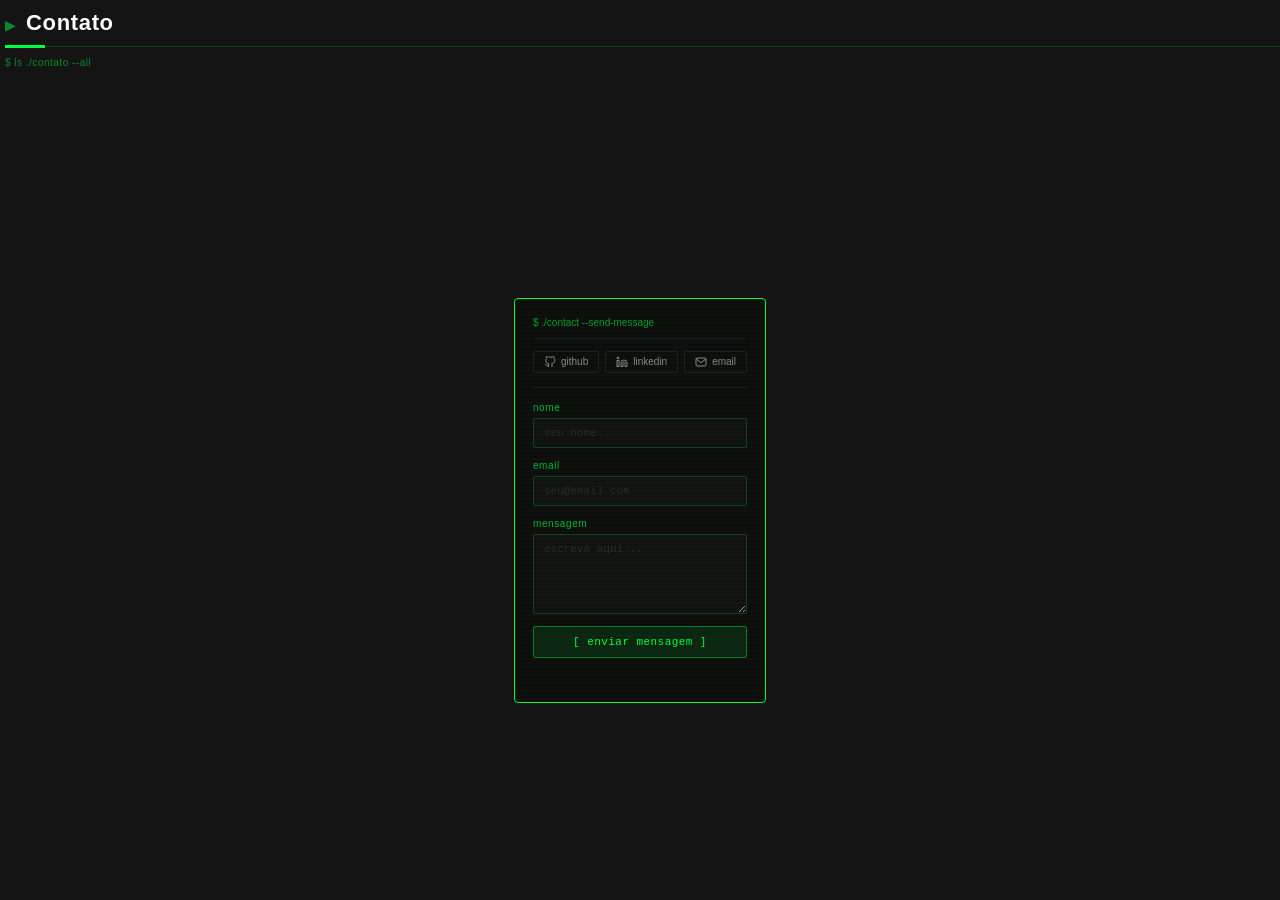
<file: contato.html>
<html>

<head>
	<meta charset="UTF-8">
	<meta name="Portfólio" content="Página de portfólio para trabalho universitário.">
	<meta name="viewport" content="width=device-width, initial-scale=1.0">
	<meta name="robots" content="noindex, nofollow">
	<meta property="og:title" content="Portfólio universitário">
	<meta property="og:type" content="website">
	<meta property="og:url" content="https://gabrielhenriquequevedo.github.io/index" />
	<title>Portfólio</title>
	<link rel="stylesheet" href="style.css">
</head>

<body>
	<div class="pai">

		<div class="sec-header">
			<div class="sec-title-row">
				<span class="sec-arrow" aria-hidden="true">▶</span>
				<h2 class="sec-name">Contato</h2>
			</div>
			<div class="sec-line"></div>
			<p class="sec-cmd">$ ls ./contato --all</p>
		</div>

		<div class="contato">
			<p class="contato-prompt">$ ./contact --send-message</p>

			<!-- links sociais -->
			<div class="contato-links">
				<a class="contato-link" href="https://github.com/GabrielHenriqueQuevedo" target="_blank">
					<svg width="12" height="12" viewBox="0 0 24 24" fill="none" stroke="currentColor" stroke-width="2">
						<path
							d="M9 19c-5 1.5-5-2.5-7-3m14 6v-3.87a3.37 3.37 0 0 0-.94-2.61c3.14-.35 6.44-1.54 6.44-7A5.44 5.44 0 0 0 20 4.77 5.07 5.07 0 0 0 19.91 1S18.73.65 16 2.48a13.38 13.38 0 0 0-7 0C6.27.65 5.09 1 5.09 1A5.07 5.07 0 0 0 5 4.77a5.44 5.44 0 0 0-1.5 3.78c0 5.42 3.3 6.61 6.44 7A3.37 3.37 0 0 0 9 18.13V22" />
					</svg>
					github
				</a>
				<a class="contato-link" href="https://linkedin.com/in/gabriel-henrique-paula" target="_blank">
					<svg width="12" height="12" viewBox="0 0 24 24" fill="none" stroke="currentColor" stroke-width="2">
						<path d="M16 8a6 6 0 0 1 6 6v7h-4v-7a2 2 0 0 0-2-2 2 2 0 0 0-2 2v7h-4v-7a6 6 0 0 1 6-6z" />
						<rect x="2" y="9" width="4" height="12" />
						<circle cx="4" cy="4" r="2" />
					</svg>
					linkedin
				</a>
				<a class="contato-link" href="mailto:gabraque@gmail.com">
					<svg width="12" height="12" viewBox="0 0 24 24" fill="none" stroke="currentColor" stroke-width="2">
						<path d="M4 4h16c1.1 0 2 .9 2 2v12c0 1.1-.9 2-2 2H4c-1.1 0-2-.9-2-2V6c0-1.1.9-2 2-2z" />
						<polyline points="22,6 12,13 2,6" />
					</svg>
					email
				</a>
			</div>

			<div class="contato-divider"></div>

			<form class="contato-form" action="https://formspree.io/f/xwvywgjv" method="POST"
				onsubmit="handleSubmit(event)">

				<div class="contato-field">
					<label class="contato-label" for="contato-nome">nome</label>
					<input class="contato-input" id="contato-nome" type="text" name="nome" placeholder="seu nome..."
						required>
				</div>

				<div class="contato-field">
					<label class="contato-label" for="contato-email">email</label>
					<input class="contato-input" id="contato-email" type="email" name="email"
						placeholder="seu@email.com" required>
				</div>

				<div class="contato-field">
					<label class="contato-label" for="contato-msg">mensagem</label>
					<textarea class="contato-textarea" id="contato-msg" name="mensagem" placeholder="escreva aqui..."
						required></textarea>
				</div>

				<!-- honeypot anti-spam nativo do Formspree -->
				<input type="text" name="_gotcha" style="display:none">

				<button class="contato-btn" type="submit" id="contato-submit">
					[ enviar mensagem ]
				</button>

				<p class="contato-feedback" id="contato-feedback"></p>

			</form>
		</div>
	</div>
	<script>
		async function handleSubmit(e) {
			e.preventDefault();

			const btn = document.getElementById('contato-submit');
			const fb = document.getElementById('contato-feedback');

			btn.disabled = true;
			btn.textContent = '[ enviando... ]';
			fb.textContent = '';
			fb.className = 'contato-feedback';

			try {
				const res = await fetch(e.target.action, {
					method: 'POST',
					body: new FormData(e.target),
					headers: { 'Accept': 'application/json' }
				});

				if (res.ok) {
					fb.textContent = '> mensagem enviada. obrigado!';
					fb.className = 'contato-feedback ok';
					e.target.reset();
				} else {
					const data = await res.json();
					fb.textContent = '> erro: ' + (data?.errors?.[0]?.message || 'tente novamente.');
					fb.className = 'contato-feedback err';
				}
			} catch {
				fb.textContent = '> erro de rede. verifique sua conexão.';
				fb.className = 'contato-feedback err';
			}

			btn.disabled = false;
			btn.textContent = '[ enviar mensagem ]';
		}
	</script>
</body>

</html>
</file>
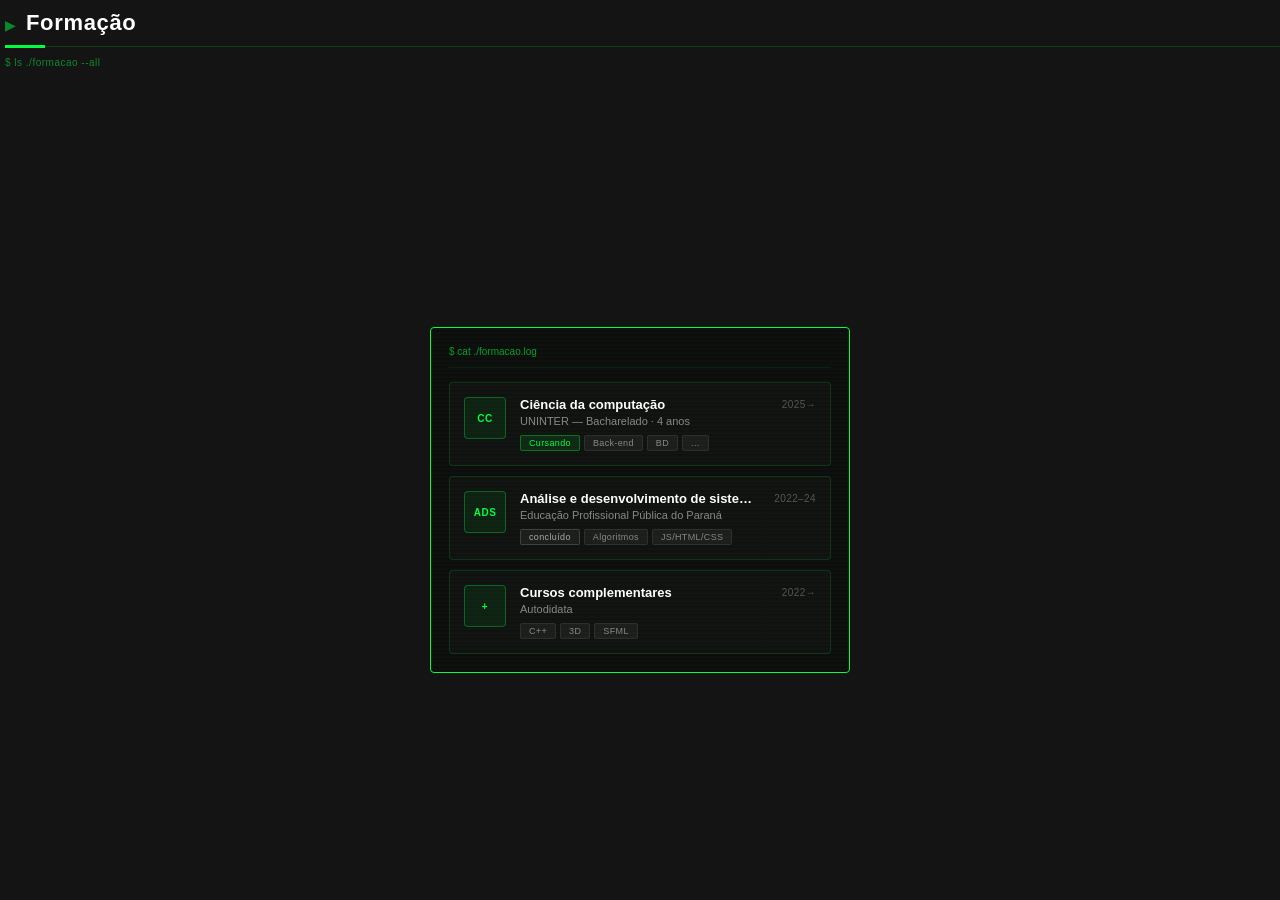
<file: formacao.html>
<html>

<head>
	<meta charset="UTF-8">
	<meta name="Portfólio" content="Página de portfólio para trabalho universitário.">
	<meta name="viewport" content="width=device-width, initial-scale=1.0">
	<meta name="robots" content="noindex, nofollow">
	<meta property="og:title" content="Portfólio universitário">
	<meta property="og:type" content="website">
	<meta property="og:url" content="https://gabrielhenriquequevedo.github.io/index" />
	<title>Portfólio</title>
	<link rel="stylesheet" href="style.css">
</head>

<body>
	<div class="pai">

		<div class="sec-header">
			<div class="sec-title-row">
				<span class="sec-arrow" aria-hidden="true">▶</span>
				<h2 class="sec-name">Formação</h2>
			</div>
			<div class="sec-line"></div>
			<p class="sec-cmd">$ ls ./formacao --all</p>
		</div>

		<div class="formacao">
			<p class="formacao-prompt">$ cat ./formacao.log</p>

			<div class="formacao-card">
				<div class="formacao-icon">CC</div>
				<div class="formacao-body">
					<p class="formacao-title">Ciência da computação</p>
					<p class="formacao-school">UNINTER — Bacharelado · 4 anos</p>
					<div class="formacao-pills">
						<span class="formacao-pill active">Cursando</span>
						<span class="formacao-pill">Back-end</span>
						<span class="formacao-pill">BD</span>
						<span class="formacao-pill">...</span>
					</div>
				</div>
				<span class="formacao-year">2025→</span>
			</div>

			<div class="formacao-card">
				<div class="formacao-icon">ADS</div>
				<div class="formacao-body">
					<p class="formacao-title">Análise e desenvolvimento de sistemas</p>
					<p class="formacao-school">Educação Profissional Pública do Paraná</p>
					<div class="formacao-pills">
						<span class="formacao-pill done">concluído</span>
						<span class="formacao-pill">Algoritmos</span>
						<span class="formacao-pill">JS/HTML/CSS</span>
					</div>
				</div>
				<span class="formacao-year">2022–24</span>
			</div>

			<div class="formacao-card">
				<div class="formacao-icon">+</div>
				<div class="formacao-body">
					<p class="formacao-title">Cursos complementares</p>
					<p class="formacao-school">Autodidata</p>
					<div class="formacao-pills">
						<span class="formacao-pill">C++</span>
						<span class="formacao-pill">3D</span>
						<span class="formacao-pill">SFML</span>
					</div>
				</div>
				<span class="formacao-year">2022→</span>
			</div>

		</div>
	</div>
</body>

</html>
</file>
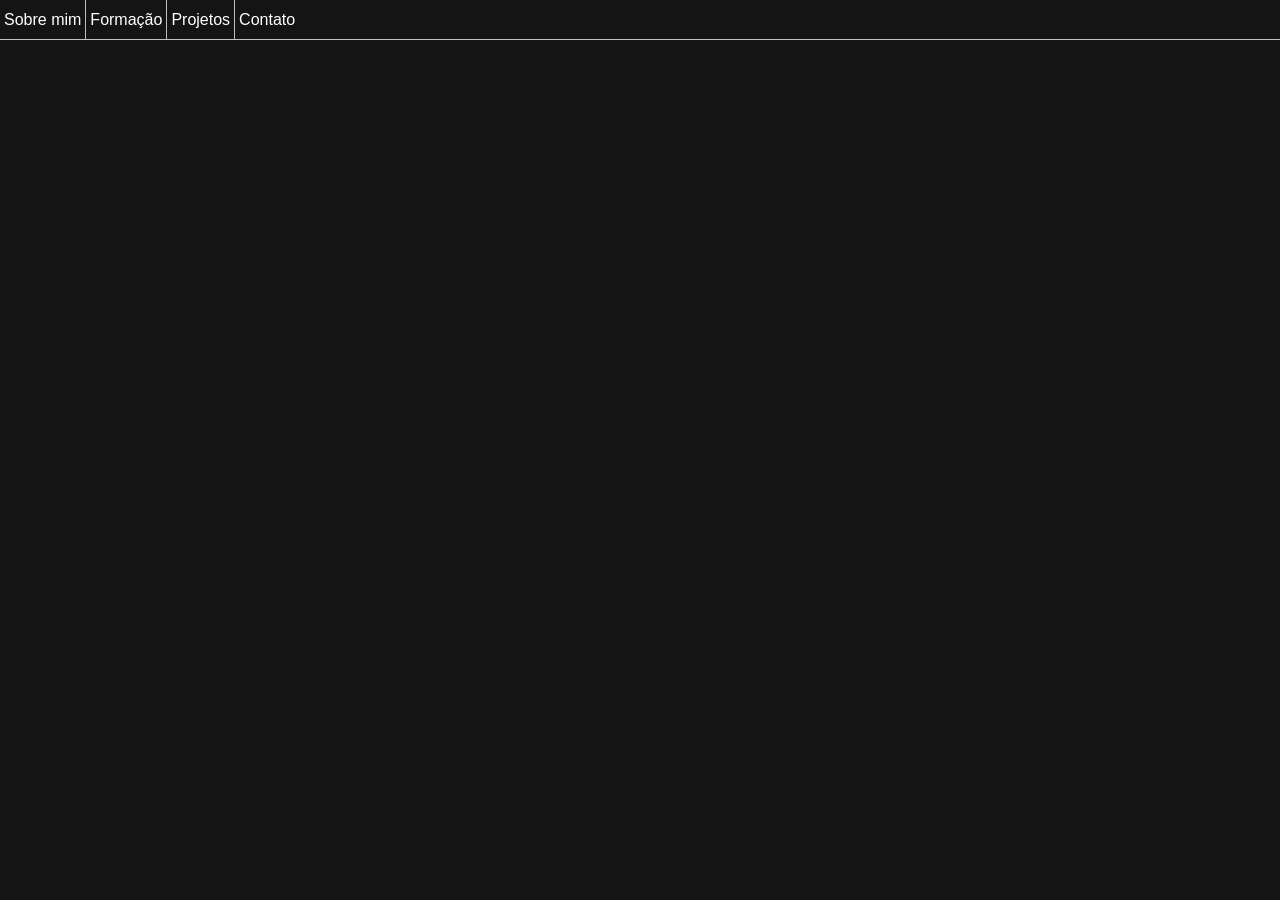
<file: formação.html>
<html>
  <head>
	<meta charset="UTF-8">
	<meta name="Portfólio" content="Página de portfólio para trabalho universitário.">
	<meta name="viewport" content="width=device-width, initial-scale=1.0">
	<meta name="robots" content="noindex, nofollow">
	<meta property="og:title" content="Portfólio universitário">
	<meta property="og:type" content="website">
	<meta property="og:url" content="https://gabrielhenriquequevedo.github.io/index" />
	<title>Portfólio</title>
    <link rel="stylesheet" href="style.css">
  </head>
  <body>
    <script>
	</script>	
	<div class="pai">
		<div id="cabecalho">
			<a class="botao-aba" href="https://gabrielhenriquequevedo.github.io/index" style="text-decoration: none; color: inherit;">
				<span>Sobre mim</span>
			</a>
			<a class="botao-aba" href="https://gabrielhenriquequevedo.github.io/sobre-mim" style="text-decoration: none; color: inherit;">
				<span>Formação</span>
			</a>
			<a class="botao-aba" href="https://gabrielhenriquequevedo.github.io/projetos" style="text-decoration: none; color: inherit;">
				<span>Projetos</span>
			</a>
			<a class="botao-aba" href="https://gabrielhenriquequevedo.github.io/contato" style="text-decoration: none; color: inherit;">
				<span>Contato</span>
			</a>
		</div>	
	</div>
  </body>
</html>
</file>
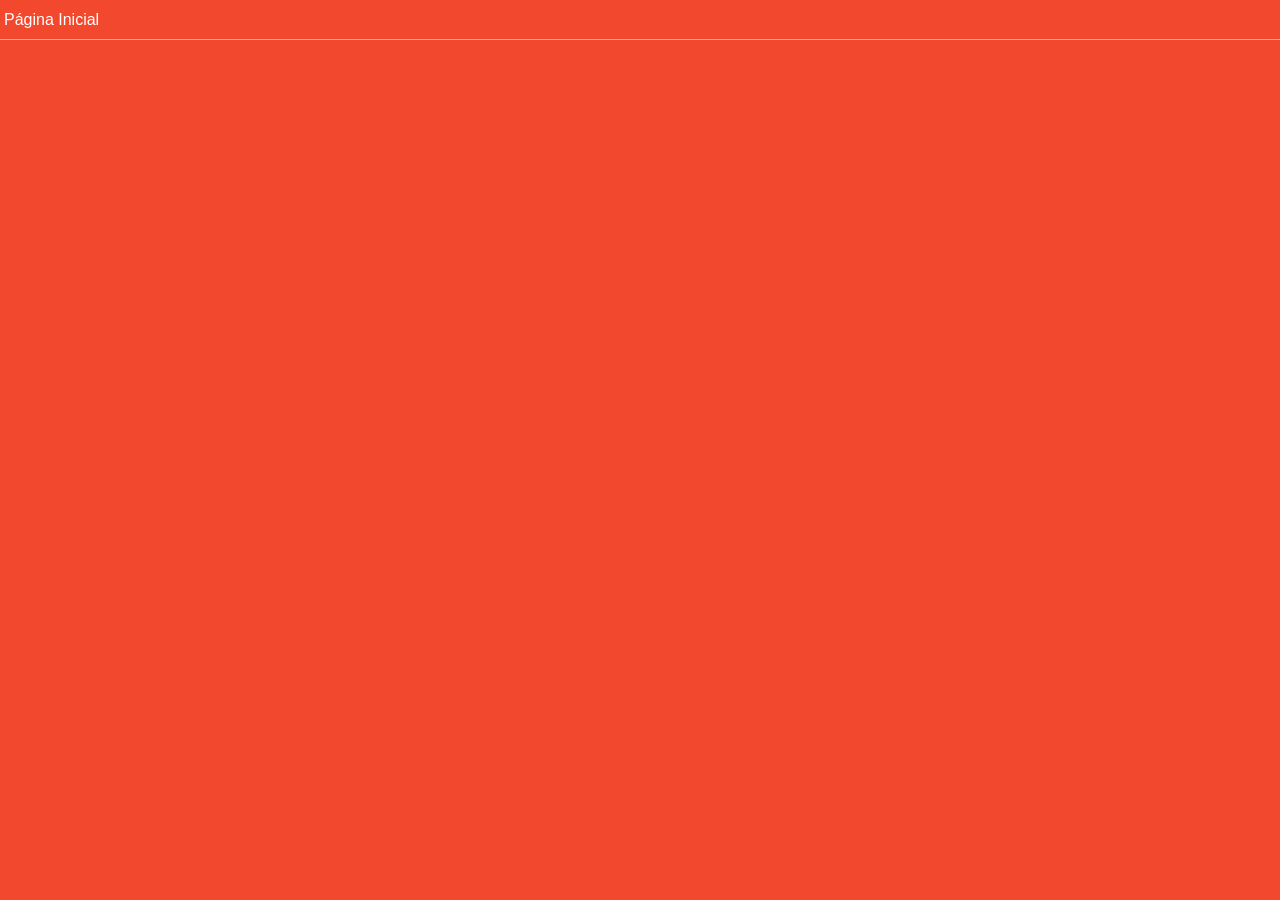
<file: main.html>
<html>
  <head>
	<meta charset="UTF-8">
	<meta name="Portfólio" content="Página de portfólio para trabalho universitário.">
	<meta name="viewport" content="width=device-width, initial-scale=1.0">
	<meta name="robots" content="noindex, nofollow">
	<meta property="og:title" content="Portfólio universitário">
	<meta property="og:type" content="website">
	<meta property="og:url" content="https://gabrielhenriquequevedo.github.io/" />
	<title>Portfólio</title>
    <style>
		* { 
			box-sizing: border-box; 
			font-family: sans-serif;
		}
	
		body {
			margin: 0;
			height: 100%;
		}
		
		div#pai {
			display: flex;
			flex: 1;
			width: 100%;
			height: 100%;
			background-color: #F2492E;
		}
		
		.pai {
			display: flex;
			flex: 1;
			width: 100%;
			height: 100%;
			background-color: #F2492E;
		}
	
		div#cabecalho {
			display: flex;
			flex-direction: row;
			width: 100%;
			height: 40px;
			border-bottom: 1px #C4BCBB solid;
		}
		
		.botao-aba {
			width: fit-content;
			height: 100%;
			align-items: center;
			justify-content: center;
			display: flex;
		}
		
		.botao-aba>span {
			color: white;
			padding: 4px;
		}
    </style>

  </head>
  <body>
    <script>
	</script>	
	<div class="pai">
		<div id="cabecalho">
			<div class="botao-aba">
				<span>Página Inicial</span>
			</div>
		</div>	
	</div>
  </body>
</html>
</file>
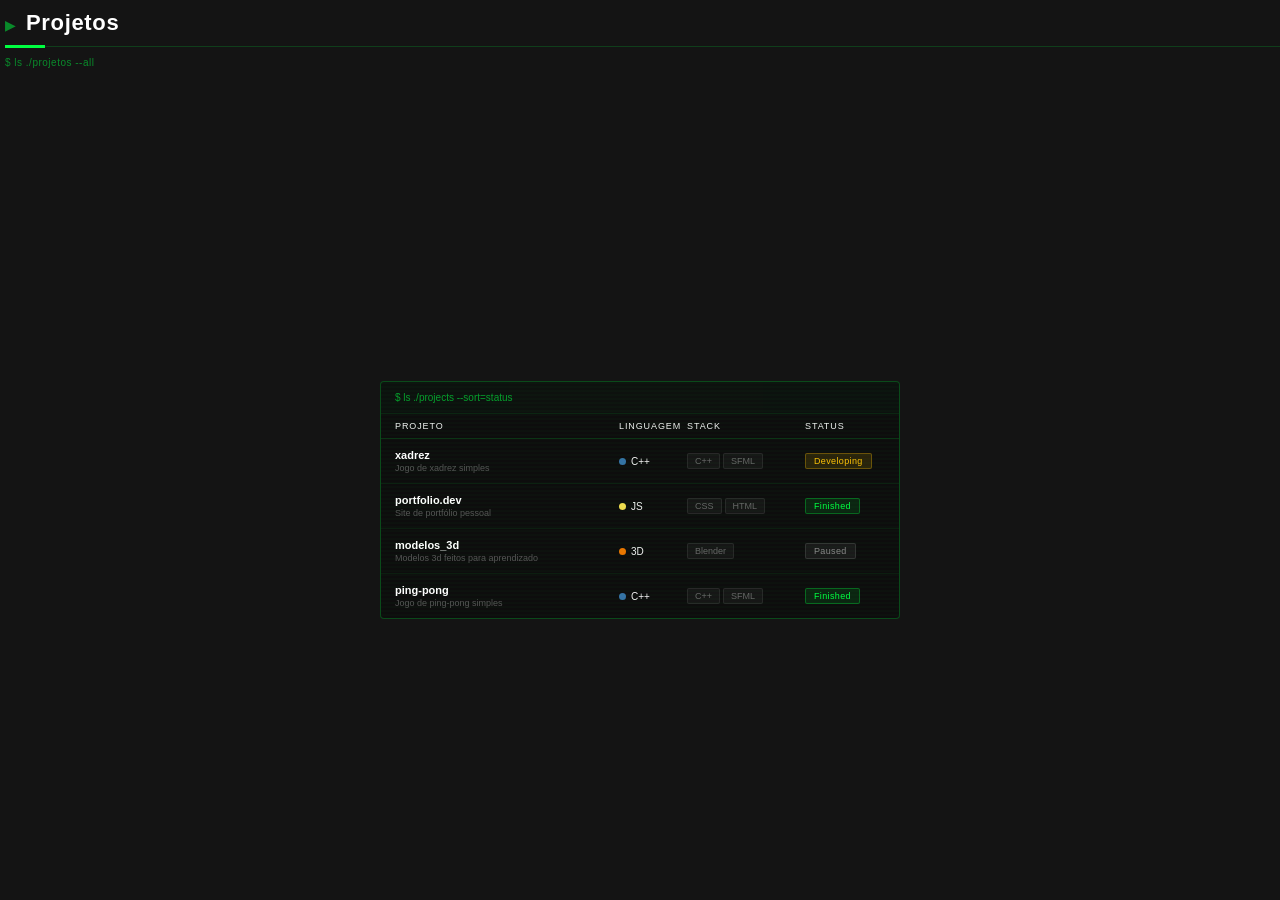
<file: projetos.html>
<html>

<head>
	<meta charset="UTF-8">
	<meta name="Portfólio" content="Página de portfólio para trabalho universitário.">
	<meta name="viewport" content="width=device-width, initial-scale=1.0">
	<meta name="robots" content="noindex, nofollow">
	<meta property="og:title" content="Portfólio universitário">
	<meta property="og:type" content="website">
	<meta property="og:url" content="https://gabrielhenriquequevedo.github.io/index" />
	<title>Portfólio</title>
	<link rel="stylesheet" href="style.css">
</head>

<body>
	<div class="pai">

		<div class="sec-header">
			<div class="sec-title-row">
				<span class="sec-arrow" aria-hidden="true">▶</span>
				<h2 class="sec-name">Projetos</h2>
			</div>
			<div class="sec-line"></div>
			<p class="sec-cmd">$ ls ./projetos --all</p>
		</div>

		<div class="projetos">
			<p class="projetos-prompt">$ ls ./projects --sort=status</p>

			<div class="projetos-header">
				<span>projeto</span>
				<span>linguagem</span>
				<span>stack</span>
				<span>status</span>
			</div>

			<div class="projetos-row">
				<div>
					<p class="projetos-name">xadrez</p>
					<p class="projetos-desc">Jogo de xadrez simples</p>
				</div>
				<div class="projetos-lang">
					<div class="projetos-dot" style="background: #3572A5"></div>
					<span>C++</span>
				</div>
				<div class="projetos-stack">
					<span class="projetos-tag">C++</span>
					<span class="projetos-tag">SFML</span>
				</div>
				<div><span class="projetos-badge wip">Developing</span></div>
			</div>

			<a class="projetos-row" href="https://github.com/GabrielHenriqueQuevedo/GabrielHenriqueQuevedo.github.io"
				target="_blank" rel="noopener noreferrer" style="text-decoration: none;">
				<div>
					<p class="projetos-name">portfolio.dev</p>
					<p class="projetos-desc">Site de portfólio pessoal</p>
				</div>
				<div class="projetos-lang">
					<div class="projetos-dot" style="background: #f0db4f"></div>
					<span>JS</span>
				</div>
				<div class="projetos-stack">
					<span class="projetos-tag">CSS</span>
					<span class="projetos-tag">HTML</span>
				</div>
				<div><span class="projetos-badge done">Finished</span></div>
			</a>

			<div class="projetos-row">
				<div>
					<p class="projetos-name">modelos_3d</p>
					<p class="projetos-desc">Modelos 3d feitos para aprendizado</p>
				</div>
				<div class="projetos-lang">
					<div class="projetos-dot" style="background: #EA7600"></div>
					<span>3D</span>
				</div>
				<div class="projetos-stack">
					<span class="projetos-tag">Blender</span>
				</div>
				<div><span class="projetos-badge pause">Paused</span></div>
			</div>

			<a class="projetos-row" href="https://github.com/GabrielHenriqueQuevedo/Ping-pong?tab=readme-ov-file"
				target="_blank" rel="noopener noreferrer" style="text-decoration: none;">
				<div>
					<p class="projetos-name">ping-pong</p>
					<p class="projetos-desc">Jogo de ping-pong simples</p>
				</div>
				<div class="projetos-lang">
					<div class="projetos-dot" style="background: #3572A5"></div>
					<span>C++</span>
				</div>
				<div class="projetos-stack">
					<span class="projetos-tag">C++</span>
					<span class="projetos-tag">SFML</span>
				</div>
				<div><span class="projetos-badge done">Finished</span></div>
			</a>

		</div>
	</div>
</body>

</html>
</file>
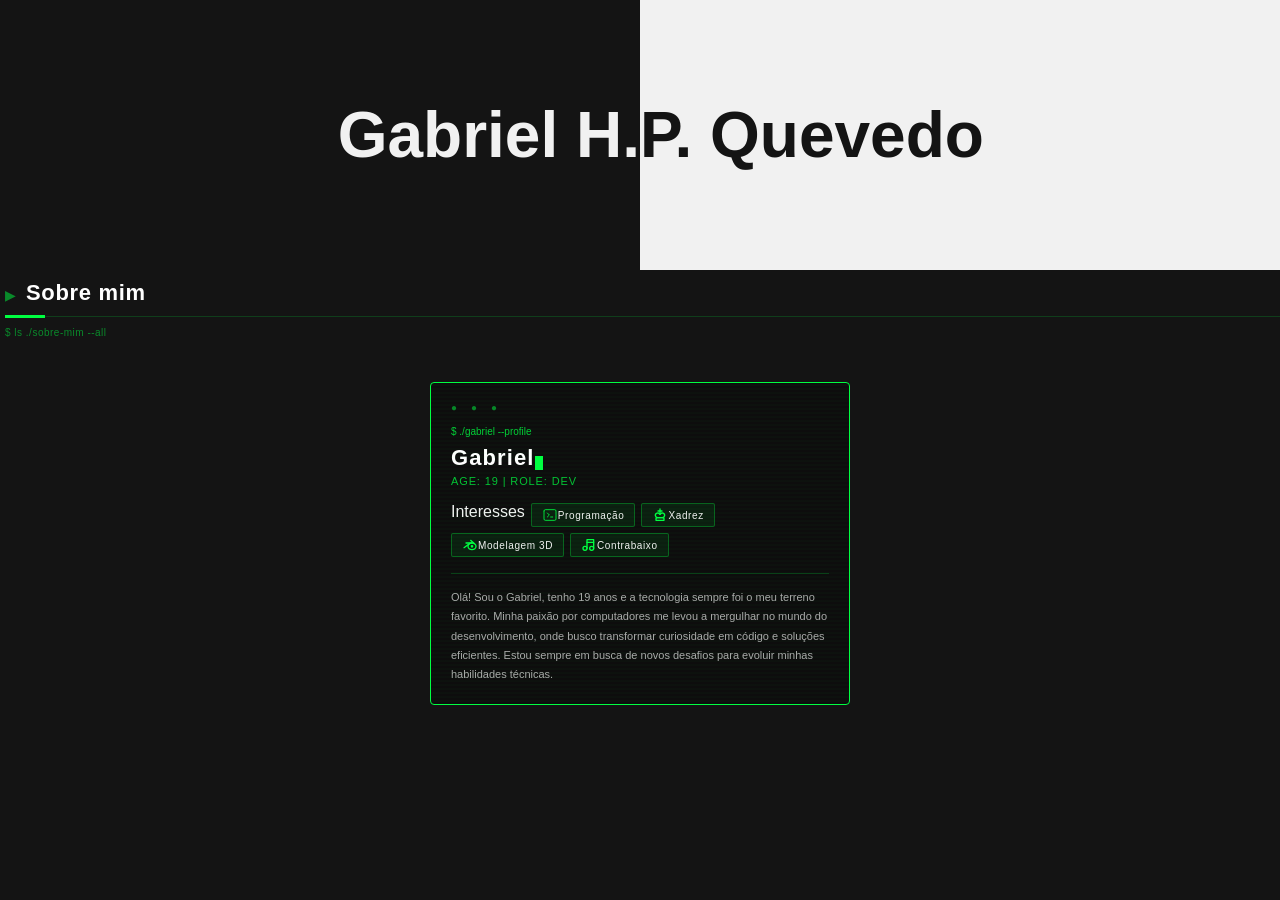
<file: sobre-mim.html>
<html>

<head>
	<meta charset="UTF-8">
	<meta name="Portfólio" content="Página de portfólio para trabalho universitário.">
	<meta name="viewport" content="width=device-width, initial-scale=1.0">
	<meta name="robots" content="noindex, nofollow">
	<meta property="og:title" content="Portfólio universitário">
	<meta property="og:type" content="website">
	<meta property="og:url" content="https://gabrielhenriquequevedo.github.io/index" />
	<title>Portfólio</title>
	<link rel="stylesheet" href="style.css">
</head>

<body class="darkmode">
	<div class="pai">
		<div class="divnome">
			<div class="ladopreto">
				<h1 class="nome">Gabriel H.</h1>
			</div>
			<div class="ladobranco">
				<h1 class="nome">P. Quevedo</h1>
			</div>
		</div>

		<div class="sec-header">
			<div class="sec-title-row">
				<span class="sec-arrow" aria-hidden="true">▶</span>
				<h2 class="sec-name">Sobre mim</h2>
			</div>
			<div class="sec-line"></div>
			<p class="sec-cmd">$ ls ./sobre-mim --all</p>
		</div>
		
		<div class="perfil">
			<p class="perfil-prompt">$ ./gabriel --profile</p>
			<h1 class="perfil-nome">
				Gabriel<span class="perfil-cursor"></span>
			</h1>
			<p class="perfil-sub">AGE: 19 | ROLE: DEV</p>
			<div class="perfil-interesses">
				<span>Interesses</span>
				<div class="perfil-interesse">
					<svg xmlns="http://www.w3.org/2000/svg" width="16" height="16" viewBox="0 0 24 24" fill="none"
						stroke="currentColor" stroke-width="1.25" stroke-linecap="round" stroke-linejoin="round"
						class="icon icon-tabler icons-tabler-outline icon-tabler-terminal-2">
						<path stroke="none" d="M0 0h24v24H0z" fill="none" />
						<path d="M8 9l3 3l-3 3" />
						<path d="M13 15l3 0" />
						<path d="M3 6a2 2 0 0 1 2 -2h14a2 2 0 0 1 2 2v12a2 2 0 0 1 -2 2h-14a2 2 0 0 1 -2 -2l0 -12" />
					</svg><span> Programação</span>
				</div>
				<div class="perfil-interesse">
					<svg xmlns="http://www.w3.org/2000/svg" width="16" height="16" viewBox="0 0 24 24" fill="none"
						stroke="currentColor" stroke-width="2" stroke-linecap="round" stroke-linejoin="round"
						class="icon icon-tabler icons-tabler-outline icon-tabler-chess-king">
						<path stroke="none" d="M0 0h24v24H0z" fill="none" />
						<path
							d="M8 16l-1.447 .724a1 1 0 0 0 -.553 .894v2.382h12v-2.382a1 1 0 0 0 -.553 -.894l-1.447 -.724h-8" />
						<path d="M8.5 16a3.5 3.5 0 1 1 3.163 -5h.674a3.5 3.5 0 1 1 3.163 5l-7 0" />
						<path d="M9 6h6" />
						<path d="M12 3v8" />
					</svg><span> Xadrez</span>
				</div>
				<div class="perfil-interesse">
					<svg xmlns="http://www.w3.org/2000/svg" width="16" height="16" viewBox="0 0 24 24" fill="none"
						stroke="currentColor" stroke-width="2" stroke-linecap="round" stroke-linejoin="round"
						class="icon icon-tabler icons-tabler-outline icon-tabler-brand-blender">
						<path stroke="none" d="M0 0h24v24H0z" fill="none" />
						<path d="M9 14a6 5 0 1 0 12 0a6 5 0 1 0 -12 0" />
						<path d="M14 14a1 1 0 1 0 2 0a1 1 0 1 0 -2 0" />
						<path d="M3 16l9 -6.5" />
						<path d="M6 9h9" />
						<path d="M13 5l5.65 5" />
					</svg><span> Modelagem 3D</span>
				</div>
				<div class="perfil-interesse">
					<svg xmlns="http://www.w3.org/2000/svg" width="16" height="16" viewBox="0 0 24 24" fill="none"
						stroke="currentColor" stroke-width="2" stroke-linecap="round" stroke-linejoin="round"
						class="icon icon-tabler icons-tabler-outline icon-tabler-music">
						<path stroke="none" d="M0 0h24v24H0z" fill="none" />
						<path d="M3 17a3 3 0 1 0 6 0a3 3 0 0 0 -6 0" />
						<path d="M13 17a3 3 0 1 0 6 0a3 3 0 0 0 -6 0" />
						<path d="M9 17v-13h10v13" />
						<path d="M9 8h10" />
					</svg><span> Contrabaixo</span>
				</div>
			</div>
			<div class="perfil-divider"></div>
			<p class="perfil-bio">Olá! Sou o Gabriel, tenho 19 anos e a tecnologia sempre foi o meu terreno
				favorito.
				Minha paixão por computadores me levou a mergulhar no mundo do desenvolvimento, onde busco
				transformar curiosidade em código e soluções eficientes. Estou sempre em busca de novos desafios
				para evoluir minhas habilidades técnicas.</p>
		</div>
	</div>
</body>

</html>
</file>
<file: style.css>
:root {
	--cor-fundo: #141414;
	--cor-fonte: #f1f1f1;
}

.lightmode {
	--cor-fundo: #f1f1f1;
	--cor-fonte: black;
}

* {
	box-sizing: border-box;
	font-family: sans-serif;
}

html,
body {
	margin: 0;
	padding: 0;
	overflow: hidden;
}

body {
	margin: 0;
	height: 100%;
}

html {
	scroll-behavior: smooth;
}

.pai {
	display: flex;
	flex: 1;
	width: 100%;
	height: 100%;
	background-color: var(--cor-fundo);
	flex-direction: column;
}

div#cabecalho {
	display: flex;
	flex-direction: row;
	width: 100%;
	height: 40px;
	border-bottom: 1px #C4BCBB solid;
}

div#cabecalho>*+* {
	border-left: 1px #C4BCBB solid;
}

.botao-aba {
	width: fit-content;
	height: 100%;
	align-items: center;
	justify-content: center;
	display: flex;
}

.botao-aba>span {
	color: white;
	padding: 4px;
}

span {
	width: fit-content;
	height: fit-content;
	color: var(--cor-fonte);
}

/****************************NAV-BAR**************************/
.layout {
	display: flex;
	min-height: 100vh;
}

.rail {
	width: 60px;
	background: #0d0d0d;
	border-right: 1px solid rgba(0, 255, 65, 0.15);
	display: flex;
	flex-direction: column;
	align-items: center;
	padding: 16px 0;
	position: sticky;
	top: 0;
	height: 100vh;
	gap: 4px;
}

.rail-logo {
	width: 32px;
	height: 32px;
	border-radius: 50%;
	background: rgba(0, 255, 65, 0.1);
	border: 1.5px solid #00ff41;
	display: flex;
	align-items: center;
	justify-content: center;
	color: #00ff41;
	font-size: 13px;
	font-weight: 700;
	margin-bottom: 14px;
	flex-shrink: 0;
}

.rail-item {
	width: 44px;
	height: 44px;
	display: flex;
	flex-direction: column;
	align-items: center;
	justify-content: center;
	gap: 3px;
	border-radius: 4px;
	text-decoration: none;
	color: #444;
	transition: background 0.15s, color 0.15s;
}

.rail-item i {
	font-size: 18px;
	line-height: 1;
}

.rail-item span {
	font-size: 7px;
	letter-spacing: 0.06em;
}

.rail-item:hover {
	background: rgba(0, 255, 65, 0.06);
	color: #aaa;
}

.rail-item.active {
	background: rgba(0, 255, 65, 0.1);
	color: #00ff41;
}

/* ── rodapé do rail ── */
.rail-footer {
	margin-top: auto;
	padding-bottom: 4px;
}

.rail-dot {
	width: 8px;
	height: 8px;
	border-radius: 50%;
	background: #00ff41;
	animation: pulse 2s ease-in-out infinite;
}

@keyframes pulse {

	0%,
	100% {
		opacity: 1;
	}

	50% {
		opacity: 0.25;
	}
}

.main {
	flex: 1;
	/*overflow-y: auto;*/
}

/************************************************************/

/**************************PERFIL****************************/

.perfil {
	background: #0d0d0d;
	border: 1px solid #00ff41;
	border-radius: 4px;
	padding: 20px;
	font-family: 'Space Mono', 'Courier New', monospace;
	position: relative;
	overflow: hidden;
	max-width: 420px;
	align-self: center;
	margin: 12px;
}

.perfil::before {
	content: '● ● ●';
	display: block;
	font-size: 10px;
	color: #00ff41;
	opacity: 0.5;
	margin-bottom: 12px;
	letter-spacing: 4px;
}

.perfil::after {
	content: '';
	position: absolute;
	top: 0;
	left: 0;
	right: 0;
	bottom: 0;
	background: repeating-linear-gradient(0deg,
			transparent,
			transparent 2px,
			rgba(0, 255, 65, 0.02) 2px,
			rgba(0, 255, 65, 0.02) 4px);
	pointer-events: none;
}

.perfil-prompt {
	color: #00ff41;
	font-size: 10px;
	margin-bottom: 8px;
	opacity: 0.8;
}

.perfil-nome {
	color: #ffffff;
	font-size: 22px;
	font-weight: 700;
	margin: 0 0 4px;
	letter-spacing: 0.05em;
}

.perfil-sub {
	color: #00ff41;
	font-size: 11px;
	opacity: 0.75;
	margin: 0 0 16px;
	letter-spacing: 0.08em;
}

.perfil-interesses {
	display: flex;
	flex-wrap: wrap;
	gap: 6px;
	margin-bottom: 16px;
}

.perfil-interesse {
	background: rgba(0, 255, 65, 0.08);
	color: #00ff41;
	border: 1px solid rgba(0, 255, 65, 0.3);
	font-size: 10px;
	padding: 3px 10px;
	border-radius: 2px;
	letter-spacing: 0.06em;
	transition: background 0.2s;
	display: flex;
	flex-direction: row;
	align-items: center;
}

.perfil-interesse:hover {
	background: rgba(0, 255, 65, 0.18)
}

.perfil-divider {
	height: 1px;
	background: rgba(0, 255, 65, 0.2);
	margin: 14px 0;
}

.perfil-bio {
	color: #aaaaaa;
	font-size: 11px;
	line-height: 1.75;
	margin: 0;
}

.perfil-cursor {
	display: inline-block;
	width: 8px;
	height: 14px;
	background: #00ff41;
	vertical-align: text-bottom;
	animation: blink 1s step-end infinite;
}

@keyframes blink {

	0%,
	49% {
		opacity: 1;
	}

	50%,
	100% {
		opacity: 0;
	}
}

/*************************************************************/

.divnome {
	display: flex;
	flex-direction: row;
	width: 100%;
	height: 30%;
}

.ladobranco {
	background-color: #f1f1f1;
	color: #141414;
	display: flex;
	flex-direction: column;
	width: 50%;
	justify-content: center;
}

.ladopreto {
	background-color: #141414;
	color: #f1f1f1;
	display: flex;
	flex-direction: column;
	width: 50%;
	justify-content: center;
}

.ladobranco>h1 {
	background-color: #f1f1f1;
	color: #141414;
	font-family: sans-serif;
}

.ladopreto>h1 {
	background-color: #141414;
	color: #f1f1f1;
	align-self: end;
	font-family: sans-serif;
}

.nome {
	font-size: clamp(24px, 5vw + 10px, 64px);
}

/********************SCROLL******************/

.container {
	height: 100vh;
	overflow-y: scroll;
	scroll-snap-type: y mandatory;
}

.container::-webkit-scrollbar {
	width: 16px;
}

.container::-webkit-scrollbar-track {
	background-color: #141414;
}

.container::-webkit-scrollbar-thumb {
	background-color: #00c200;
	border-radius: 16px;
	border: 2px solid #00ff41;
	background: repeating-linear-gradient(0deg, transparent, transparent 2px, rgba(0, 255, 65, 0.02) 2px, rgba(0, 255, 65, 0.02) 4px);
}

.page {
	height: 100vh;
	scroll-snap-align: start;
	display: flex;
	justify-content: center;
	align-items: center;
	font-size: 3rem;
}

.page iframe {
	height: 100vh;
	width: 100vw;
	border: 1px solid rgba(0, 255, 65, 1);
}

/*******************************************/

/*********************FORMAÇÃO*******************************/
.formacao {
	background: #0d0d0d;
	border: 1px solid #00ff41;
	border-radius: 4px;
	padding: 18px;
	font-family: 'Space Mono', 'Courier New', monospace;
	max-width: 420px;
	margin: auto;
	position: relative;
	width: 90%;
}

.formacao::after {
	content: '';
	position: absolute;
	top: 0;
	left: 0;
	right: 0;
	bottom: 0;
	background: repeating-linear-gradient(0deg, transparent, transparent 2px, rgba(0, 255, 65, 0.02) 2px, rgba(0, 255, 65, 0.02) 4px);
	pointer-events: none;
}

.formacao-prompt {
	color: #00ff41;
	font-size: 10px;
	opacity: 0.6;
	margin: 0 0 14px;
	border-bottom: 1px solid rgba(0, 255, 65, 0.15);
	padding-bottom: 10px;
}

.formacao-card {
	display: flex;
	gap: 14px;
	align-items: flex-start;
	background: rgba(255, 255, 255, 0.02);
	border: 1px solid rgba(0, 255, 65, 0.15);
	border-radius: 4px;
	padding: 14px;
	margin-bottom: 10px;
	transition: border-color 0.2s, background 0.2s;
}

.formacao-card:last-child {
	margin-bottom: 0;
}

.formacao-card:hover {
	border-color: rgba(0, 255, 65, 0.4);
	background: rgba(0, 255, 65, 0.04);
}

.formacao-icon {
	width: 42px;
	height: 42px;
	border-radius: 4px;
	background: rgba(0, 255, 65, 0.07);
	border: 1px solid rgba(0, 255, 65, 0.3);
	display: flex;
	align-items: center;
	justify-content: center;
	color: #00ff41;
	font-size: 10px;
	font-weight: 700;
	flex-shrink: 0;
	letter-spacing: 0.05em;
}

.formacao-body {
	flex: 1;
	min-width: 0;
}

.formacao-title {
	font-size: 13px;
	font-weight: 700;
	color: #ffffff;
	margin: 0 0 3px;
	font-family: 'DM Sans', sans-serif;
	white-space: nowrap;
	overflow: hidden;
	text-overflow: ellipsis;
}

.formacao-school {
	font-size: 11px;
	color: #888;
	margin: 0 0 8px;
	font-family: 'DM Sans', sans-serif;
}

.formacao-pills {
	display: flex;
	flex-wrap: wrap;
	gap: 4px;
}

.formacao-pill {
	font-size: 9px;
	padding: 2px 8px;
	border-radius: 2px;
	background: rgba(255, 255, 255, 0.05);
	color: #888;
	border: 1px solid rgba(255, 255, 255, 0.08);
	letter-spacing: 0.04em;
}

.formacao-pill.active {
	background: rgba(0, 255, 65, 0.1);
	color: #00ff41;
	border-color: rgba(0, 255, 65, 0.35);
}

.formacao-pill.done {
	background: rgba(100, 100, 100, 0.15);
	color: #aaa;
	border-color: rgba(255, 255, 255, 0.15);
}

.formacao-year {
	font-size: 10px;
	color: #555;
	white-space: nowrap;
	padding-top: 2px;
	letter-spacing: 0.04em;
}

/************************************************************/

/****************************PROJETOS************************/
.projetos {
	background: #0d0d0d;
	border: 1px solid rgba(0, 255, 65, 0.25);
	border-radius: 4px;
	overflow: hidden;
	font-family: 'Space Mono', 'Courier New', monospace;
	max-width: 520px;
	margin: auto;
	position: relative;
	width: 100%;
}

.projetos::after {
	content: '';
	position: absolute;
	top: 0;
	left: 0;
	right: 0;
	bottom: 0;
	background: repeating-linear-gradient(0deg, transparent, transparent 2px, rgba(0, 255, 65, 0.02) 2px, rgba(0, 255, 65, 0.02) 4px);
	pointer-events: none;
}

.projetos-prompt {
	color: #00ff41;
	font-size: 10px;
	opacity: 0.6;
	margin: 0;
	padding: 10px 14px;
	border-bottom: 1px solid rgba(0, 255, 65, 0.15);
	background: rgba(0, 255, 65, 0.03);
}

.projetos-header {
	display: grid;
	grid-template-columns: 1fr 60px 110px 80px;
	gap: 8px;
	padding: 7px 14px;
	border-bottom: 1px solid rgba(0, 255, 65, 0.15);
	font-size: 9px;
	color: #444;
	letter-spacing: 0.1em;
	text-transform: uppercase;
}

.projetos-row {
	display: grid;
	grid-template-columns: 1fr 60px 110px 80px;
	gap: 8px;
	padding: 10px 14px;
	border-bottom: 1px solid rgba(0, 255, 65, 0.07);
	align-items: center;
	transition: background 0.15s;
	cursor: default;
}

.projetos-row:last-child {
	border-bottom: none;
}

.projetos-row:hover {
	background: rgba(0, 255, 65, 0.03);
}

.projetos-name {
	color: #ffffff;
	font-size: 11px;
	font-weight: 700;
	margin: 0 0 2px;
}

.projetos-desc {
	color: #555;
	font-size: 9px;
	margin: 0;
	font-family: 'DM Sans', sans-serif;
}

.projetos-lang {
	display: flex;
	align-items: center;
	gap: 5px;
	font-size: 10px;
	color: #888;
}

.projetos-dot {
	width: 7px;
	height: 7px;
	border-radius: 50%;
	flex-shrink: 0;
}

.projetos-stack {
	display: flex;
	flex-wrap: wrap;
	gap: 3px;
}

.projetos-tag {
	font-size: 9px;
	padding: 2px 7px;
	background: rgba(255, 255, 255, 0.04);
	color: #666;
	border: 1px solid rgba(255, 255, 255, 0.08);
	border-radius: 2px;
}

.projetos-badge {
	font-size: 9px;
	padding: 2px 8px;
	border-radius: 2px;
	display: inline-block;
	letter-spacing: 0.04em;
}

.projetos-badge.wip {
	background: rgba(255, 193, 7, 0.12);
	color: #ffc107;
	border: 1px solid rgba(255, 193, 7, 0.3);
}

.projetos-badge.done {
	background: rgba(0, 255, 65, 0.1);
	color: #00ff41;
	border: 1px solid rgba(0, 255, 65, 0.3);
}

.projetos-badge.pause {
	background: rgba(150, 150, 150, 0.1);
	color: #888;
	border: 1px solid rgba(150, 150, 150, 0.2);
}

/************************************************************/

/**************************CONTATO***************************/
.contato {
	background: #0d0d0d;
	border: 1px solid #00ff41;
	border-radius: 4px;
	padding: 18px;
	font-family: 'Space Mono', 'Courier New', monospace;
	max-width: 400px;
	margin: auto;
	position: relative;
}

.contato::after {
	content: '';
	position: absolute;
	top: 0;
	left: 0;
	right: 0;
	bottom: 0;
	background: repeating-linear-gradient(0deg, transparent, transparent 2px, rgba(0, 255, 65, 0.02) 2px, rgba(0, 255, 65, 0.02) 4px);
	pointer-events: none;
}

.contato-prompt {
	color: #00ff41;
	font-size: 10px;
	opacity: 0.6;
	margin: 0 0 12px;
	border-bottom: 1px solid rgba(0, 255, 65, 0.15);
	padding-bottom: 10px;
}

.contato-links {
	display: flex;
	flex-wrap: wrap;
	gap: 6px;
	margin-bottom: 4px;
}

.contato-link {
	display: flex;
	align-items: center;
	gap: 5px;
	font-size: 10px;
	color: #888;
	border: 1px solid rgba(255, 255, 255, 0.08);
	padding: 4px 10px;
	border-radius: 2px;
	text-decoration: none;
	transition: color 0.2s, border-color 0.2s;
}

.contato-link:hover {
	color: #00ff41;
	border-color: rgba(0, 255, 65, 0.35);
}

.contato-divider {
	height: 1px;
	background: rgba(0, 255, 65, 0.12);
	margin: 14px 0;
}

.contato-form {
	margin: 0;
}

.contato-field {
	margin-bottom: 12px;
}

.contato-label {
	display: block;
	color: #00ff41;
	font-size: 10px;
	opacity: 0.7;
	margin-bottom: 5px;
	letter-spacing: 0.06em;
}

.contato-input {
	background: #111;
	border: 1px solid rgba(0, 255, 65, 0.2);
	border-radius: 2px;
	padding: 8px 10px;
	font-family: 'Space Mono', 'Courier New', monospace;
	font-size: 11px;
	color: #ccc;
	width: 100%;
	box-sizing: border-box;
	outline: none;
	transition: border-color 0.2s;
}

.contato-input:focus {
	border-color: #00ff41;
}

.contato-input::placeholder {
	color: #2a2a2a;
}

.contato-textarea {
	background: #111;
	border: 1px solid rgba(0, 255, 65, 0.2);
	border-radius: 2px;
	padding: 8px 10px;
	font-family: 'Space Mono', 'Courier New', monospace;
	font-size: 11px;
	color: #ccc;
	width: 100%;
	box-sizing: border-box;
	resize: vertical;
	min-height: 80px;
	outline: none;
	transition: border-color 0.2s;
}

.contato-textarea:focus {
	border-color: #00ff41;
}

.contato-textarea::placeholder {
	color: #2a2a2a;
}

.contato-btn {
	background: rgba(0, 255, 65, 0.1);
	border: 1px solid rgba(0, 255, 65, 0.4);
	color: #00ff41;
	font-family: 'Space Mono', 'Courier New', monospace;
	font-size: 11px;
	padding: 9px 18px;
	border-radius: 2px;
	cursor: pointer;
	width: 100%;
	transition: background 0.2s;
	letter-spacing: 0.04em;
}

.contato-btn:hover {
	background: rgba(0, 255, 65, 0.2);
}

.contato-btn:disabled {
	opacity: 0.4;
	cursor: not-allowed;
}

.contato-feedback {
	font-size: 10px;
	margin: 10px 0 0;
	min-height: 16px;
}

.contato-feedback.ok {
	color: #00ff41;
}

.contato-feedback.err {
	color: #ff4444;
}

/************************************************************/

/*****************************TITULO*************************/

.sec-header {
	margin-bottom: 32px;
	margin-left: 5px;
	margin-top: 10px;
	position: relative;
}

.sec-title-row {
	display: flex;
	align-items: baseline;
	gap: 10px;
	margin-bottom: 10px;
}

.sec-arrow {
	color: #00ff41;
	font-size: 14px;
	opacity: 0.5;
	flex-shrink: 0;
}

.sec-name {
	color: #ffffff;
	font-size: 22px;
	font-weight: 700;
	letter-spacing: 0.03em;
	margin: 0;
}

.sec-line {
	height: 1px;
	background: rgba(0, 255, 65, 0.18);
	margin-bottom: 10px;
	position: relative;
}

.sec-line::after {
	content: '';
	position: absolute;
	left: 0;
	top: -1px;
	width: 40px;
	height: 3px;
	background: #00ff41;
}

.sec-cmd {
	color: #00ff41;
	font-size: 10px;
	opacity: 0.5;
	margin: 0;
	letter-spacing: 0.05em;
}

/************************************************************/
</file>
